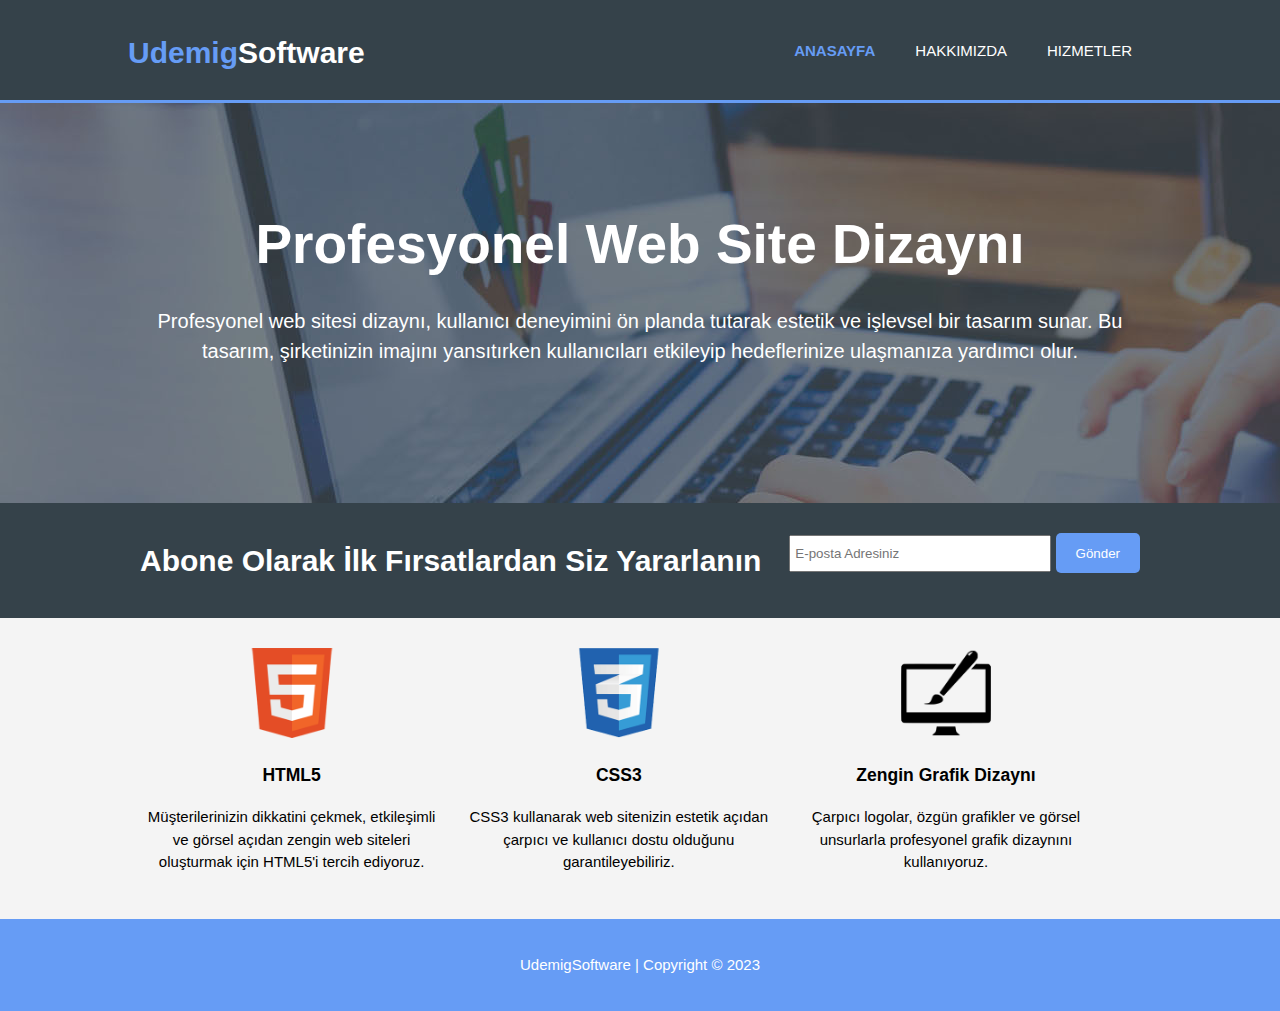
<file: index.html>
<!DOCTYPE html>
<html lang="en">
<head>
    <meta charset="UTF-8">
    <meta name="viewport" content="width=device-width, initial-scale=1.0">
    <title>Udemig Software</title>
    <link rel="shortcut icon" href="/img/udemig.png" type="image/x-icon">
    <link rel="stylesheet" href="style.css">
</head>
<body>
    <header>
        <div class="container">
            <div id="branding">
                <h1><span class="highlight">Udemig</span>Software</h1>
            </div>
            <nav>
                <ul>
                    <li class="current"><a href="index.html">Anasayfa</a></li>
                    <li><a href="about.html">Hakkımızda</a></li>
                    <li><a href="services.html">Hizmetler</a></li>
                </ul>
            </nav>
        </div>
    </header>

    <section id="showcase">
        <div class="container">
            <h1>Profesyonel Web Site Dizaynı</h1>
            <p>
                Profesyonel web sitesi dizaynı, kullanıcı deneyimini ön 
                planda tutarak estetik ve işlevsel bir tasarım sunar. Bu 
                tasarım, şirketinizin imajını yansıtırken kullanıcıları 
                etkileyip hedeflerinize ulaşmanıza yardımcı olur.
            </p>
        </div>
    </section>

    <section id="newsletter">
        <div class="container">
            <h1>
                Abone Olarak İlk Fırsatlardan Siz Yararlanın
            </h1>
            <form action="">
                <input type="email" placeholder="E-posta Adresiniz" required>
                <button type="submit" class="button_1">Gönder</button>
            </form>
        </div>
    </section>

    <section id="boxes">
        <div class="container">
            <div class="box">
                <img src="img/html.png" alt="">
                <h3>HTML5</h3>
                <p>
                    Müşterilerinizin dikkatini çekmek, etkileşimli ve 
                    görsel açıdan zengin web siteleri oluşturmak için 
                    HTML5'i tercih ediyoruz.
                </p>
            </div>
            <div class="box">
                <img src="img/css.png" alt="">
                <h3>CSS3</h3>
                <p>
                    CSS3 kullanarak web sitenizin estetik açıdan çarpıcı 
                    ve kullanıcı dostu olduğunu garantileyebiliriz.
                </p>
            </div>
            <div class="box">
                <img src="img/brush.png" alt="">
                <h3>Zengin Grafik Dizaynı</h3>
                <p>
                    Çarpıcı logolar, özgün grafikler ve görsel 
                    unsurlarla profesyonel grafik dizaynını kullanıyoruz.
                </p>
            </div>
        </div>
    </section>

    <footer>
        <p>
            UdemigSoftware | Copyright © 2023
        </p>
    </footer>
</body>
</html>
</file>
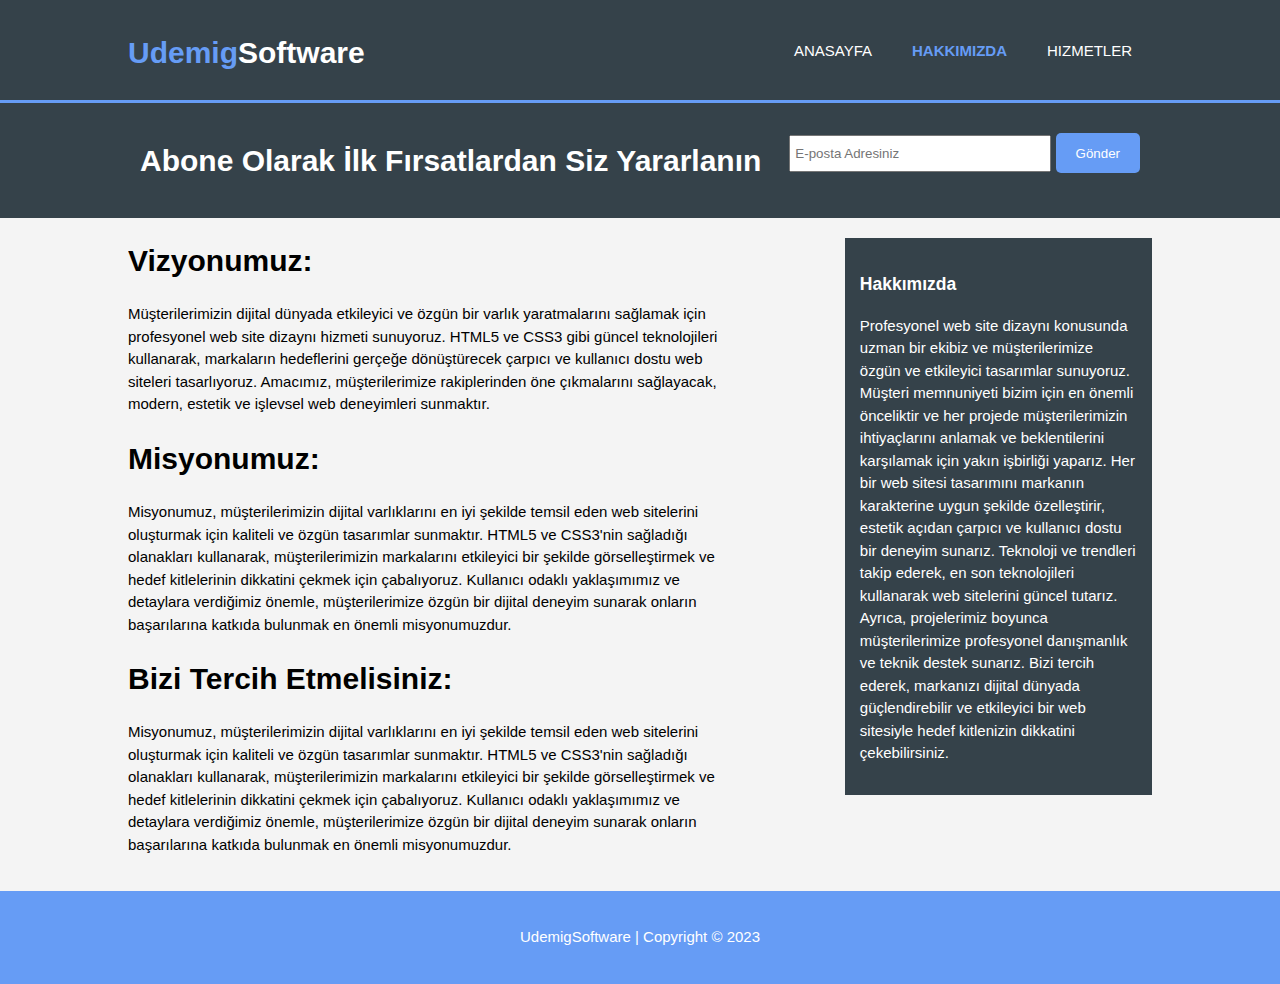
<file: about.html>
<!DOCTYPE html>
<html lang="en">
<head>
    <meta charset="UTF-8">
    <meta name="viewport" content="width=device-width, initial-scale=1.0">
    <title>Hakkımızda</title>
    <link rel="shortcut icon" href="/img/udemig.png" type="image/x-icon">
    <link rel="stylesheet" href="style.css">
</head>
<body>
    <header>
        <div class="container">
            <div id="branding">
                <h1><span class="highlight">Udemig</span>Software</h1>
            </div>
            <nav>
                <ul>
                    <li><a href="index.html">Anasayfa</a></li>
                    <li class="current"><a href="about.html">Hakkımızda</a></li>
                    <li><a href="services.html">Hizmetler</a></li>
                </ul>
            </nav>
        </div>
    </header>

    <section id="newsletter">
        <div class="container">
            <h1>
                Abone Olarak İlk Fırsatlardan Siz Yararlanın
            </h1>
            <form action="">
                <input type="email" placeholder="E-posta Adresiniz" required>
                <button type="submit" class="button_1">Gönder</button>
            </form>
        </div>
    </section>

    <section id="main">
        <div class="container">
            <article id="main-col">
                <h1>Vizyonumuz:</h1>
                <p>
                    Müşterilerimizin dijital dünyada etkileyici ve özgün 
                    bir varlık yaratmalarını sağlamak için profesyonel 
                    web site dizaynı hizmeti sunuyoruz. HTML5 ve CSS3 
                    gibi güncel teknolojileri kullanarak, markaların 
                    hedeflerini gerçeğe dönüştürecek çarpıcı ve kullanıcı 
                    dostu web siteleri tasarlıyoruz. Amacımız, 
                    müşterilerimize rakiplerinden öne çıkmalarını 
                    sağlayacak, modern, estetik ve işlevsel web 
                    deneyimleri sunmaktır.
                </p>
                <h1>Misyonumuz:</h1>
                <p>
                    Misyonumuz, müşterilerimizin dijital varlıklarını en 
                    iyi şekilde temsil eden web sitelerini oluşturmak 
                    için kaliteli ve özgün tasarımlar sunmaktır. HTML5 
                    ve CSS3'nin sağladığı olanakları kullanarak, 
                    müşterilerimizin markalarını etkileyici bir şekilde 
                    görselleştirmek ve hedef kitlelerinin dikkatini 
                    çekmek için çabalıyoruz. Kullanıcı odaklı yaklaşımımız 
                    ve detaylara verdiğimiz önemle, müşterilerimize özgün 
                    bir dijital deneyim sunarak onların başarılarına 
                    katkıda bulunmak en önemli misyonumuzdur.
                    
                </p>
                <h1>Bizi Tercih Etmelisiniz:</h1>
                <p>
                    Misyonumuz, müşterilerimizin dijital varlıklarını en 
                    iyi şekilde temsil eden web sitelerini oluşturmak 
                    için kaliteli ve özgün tasarımlar sunmaktır. HTML5 
                    ve CSS3'nin sağladığı olanakları kullanarak, 
                    müşterilerimizin markalarını etkileyici bir şekilde 
                    görselleştirmek ve hedef kitlelerinin dikkatini 
                    çekmek için çabalıyoruz. Kullanıcı odaklı 
                    yaklaşımımız ve detaylara verdiğimiz önemle, 
                    müşterilerimize özgün bir dijital deneyim 
                    sunarak onların başarılarına katkıda bulunmak 
                    en önemli misyonumuzdur.
                </p>
            </article>

            <aside id="sidebar">
                <div class="dark">
                    <h3>Hakkımızda</h3>
                    <p>
                        Profesyonel web site dizaynı konusunda uzman bir 
                        ekibiz ve müşterilerimize özgün ve etkileyici 
                        tasarımlar sunuyoruz. Müşteri memnuniyeti bizim 
                        için en önemli önceliktir ve her projede 
                        müşterilerimizin ihtiyaçlarını anlamak ve 
                        beklentilerini karşılamak için yakın işbirliği 
                        yaparız. Her bir web sitesi tasarımını markanın 
                        karakterine uygun şekilde özelleştirir, estetik 
                        açıdan çarpıcı ve kullanıcı dostu bir deneyim 
                        sunarız. Teknoloji ve trendleri takip ederek, 
                        en son teknolojileri kullanarak web sitelerini 
                        güncel tutarız. Ayrıca, projelerimiz boyunca 
                        müşterilerimize profesyonel danışmanlık ve 
                        teknik destek sunarız. Bizi tercih ederek, 
                        markanızı dijital dünyada güçlendirebilir ve 
                        etkileyici bir web sitesiyle hedef kitlenizin 
                        dikkatini çekebilirsiniz.
                    </p>
                </div>
            </aside>
        </div>
    </section>

    <footer>
        <p>
            UdemigSoftware | Copyright © 2023
        </p>
    </footer>
</body>
</html>
</file>
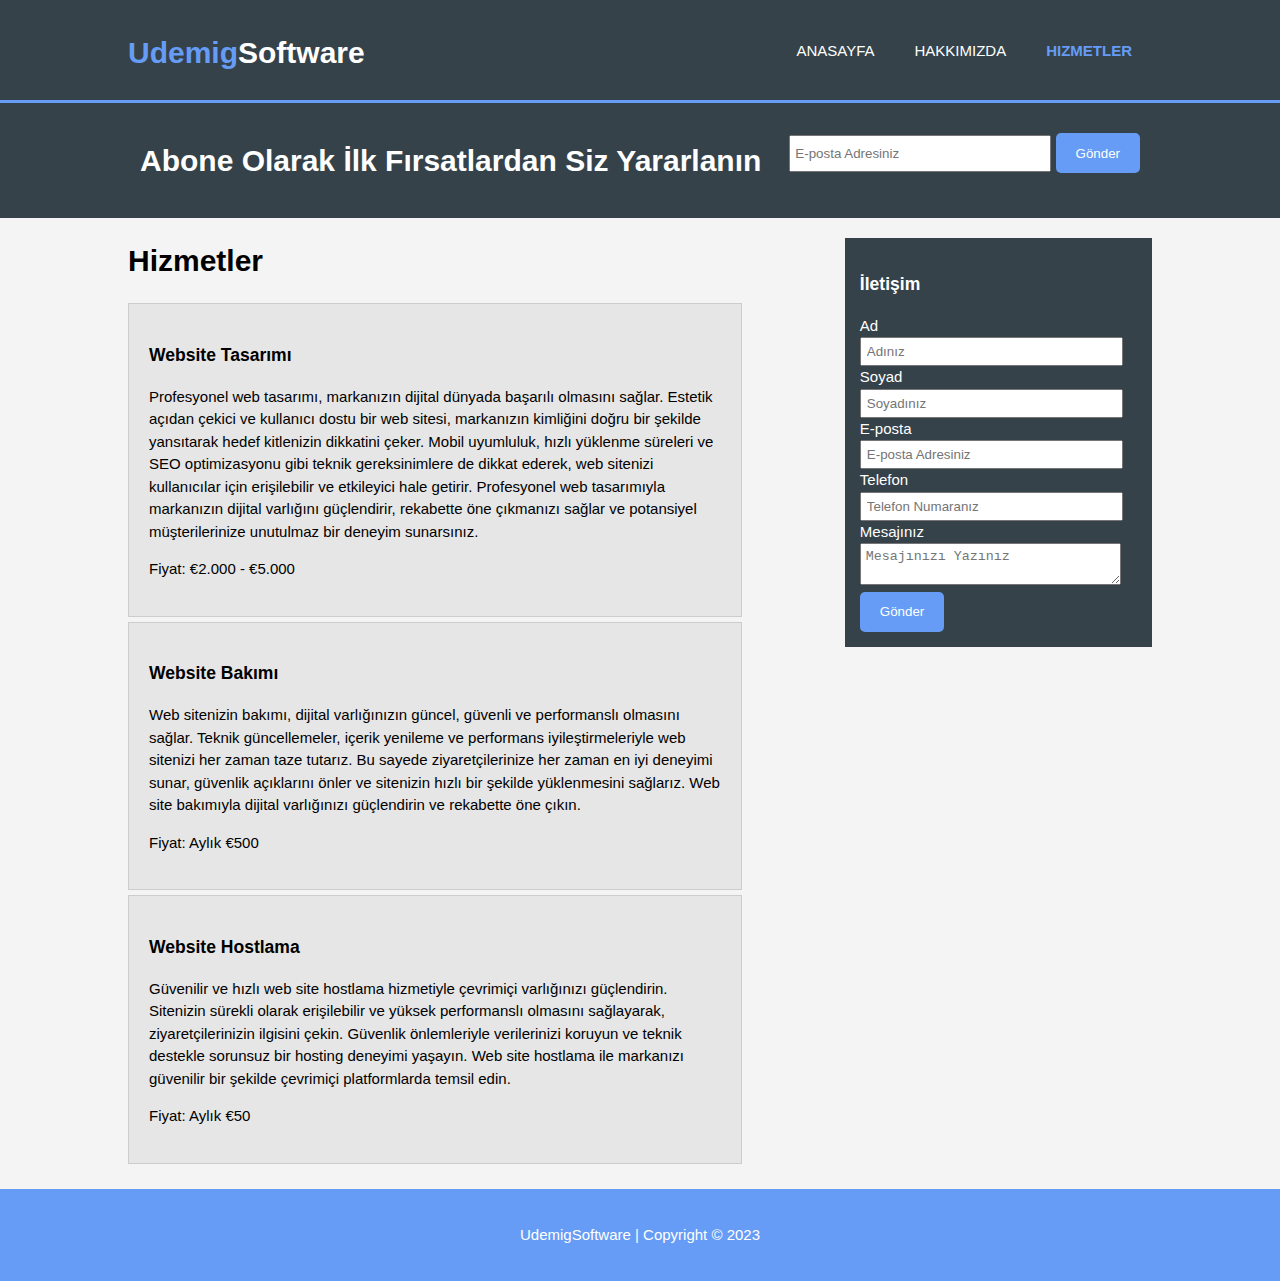
<file: services.html>
<!DOCTYPE html>
<html lang="en">
<head>
    <meta charset="UTF-8">
    <meta name="viewport" content="width=device-width, initial-scale=1.0">
    <title>Hizmetler</title>
    <link rel="shortcut icon" href="/img/udemig.png" type="image/x-icon">
    <link rel="stylesheet" href="style.css">
</head>
<body>
    <header>
        <div class="container">
            <div id="branding">
                <h1><span class="highlight">Udemig</span>Software</h1>
            </div>
            <nav>
                <ul>
                    <li><a href="index.html">Anasayfa</a></li>
                    <li><a href="about.html">Hakkımızda</a></li>
                    <li class="current"><a href="services.html">Hizmetler</a></li>
                </ul>
            </nav>
        </div>
    </header>

    <section id="newsletter">
        <div class="container">
            <h1>
                Abone Olarak İlk Fırsatlardan Siz Yararlanın
            </h1>
            <form action="">
                <input type="email" placeholder="E-posta Adresiniz" required>
                <button type="submit" class="button_1">Gönder</button>
            </form>
        </div>
    </section>

    <section id="main">
        <div class="container">
            <article id="main-col">
                <h1>Hizmetler</h1>
                <ul id="services">
                    <li>
                        <h3>Website Tasarımı</h3>
                        <p>
                            Profesyonel web tasarımı, markanızın 
                            dijital dünyada başarılı olmasını sağlar. 
                            Estetik açıdan çekici ve kullanıcı dostu bir 
                            web sitesi, markanızın kimliğini doğru bir 
                            şekilde yansıtarak hedef kitlenizin dikkatini 
                            çeker. Mobil uyumluluk, hızlı yüklenme 
                            süreleri ve SEO optimizasyonu gibi teknik 
                            gereksinimlere de dikkat ederek, web sitenizi 
                            kullanıcılar için erişilebilir ve etkileyici 
                            hale getirir. Profesyonel web tasarımıyla 
                            markanızın dijital varlığını güçlendirir, 
                            rekabette öne çıkmanızı sağlar ve potansiyel 
                            müşterilerinize unutulmaz bir deneyim 
                            sunarsınız.
                        </p>
                        <p>
                            Fiyat: €2.000 - €5.000
                        </p>
                    </li>
                    <li>
                        <h3>Website Bakımı</h3>
                        <p>
                            Web sitenizin bakımı, dijital varlığınızın 
                            güncel, güvenli ve performanslı olmasını 
                            sağlar. Teknik güncellemeler, içerik yenileme 
                            ve performans iyileştirmeleriyle web sitenizi 
                            her zaman taze tutarız. Bu sayede 
                            ziyaretçilerinize her zaman en iyi 
                            deneyimi sunar, güvenlik açıklarını önler 
                            ve sitenizin hızlı bir şekilde yüklenmesini 
                            sağlarız. Web site bakımıyla dijital 
                            varlığınızı güçlendirin ve rekabette öne 
                            çıkın.
                        </p>
                        <p>
                            Fiyat: Aylık €500
                        </p>
                    </li>
                    <li>
                        <h3>Website Hostlama</h3>
                        <p>
                            Güvenilir ve hızlı web site hostlama 
                            hizmetiyle çevrimiçi varlığınızı güçlendirin. 
                            Sitenizin sürekli olarak erişilebilir ve 
                            yüksek performanslı olmasını sağlayarak, 
                            ziyaretçilerinizin ilgisini çekin. Güvenlik 
                            önlemleriyle verilerinizi koruyun ve teknik 
                            destekle sorunsuz bir hosting deneyimi 
                            yaşayın. Web site hostlama ile markanızı 
                            güvenilir bir şekilde çevrimiçi platformlarda 
                            temsil edin.
                        </p>
                        <p>
                            Fiyat: Aylık €50
                        </p>
                    </li>
                </ul>
            </article>

            <aside id="sidebar">
                <div class="dark">
                    <h3>İletişim</h3>
                    <form action="" class="quote">
                        <div>
                        <label for="">Ad</label><br>
                        <input type="text" placeholder="Adınız" required>
                        </div>
                        <div>
                        <label for="">Soyad</label><br>
                        <input type="text" placeholder="Soyadınız" required>
                        </div>
                        <div>
                        <label for="">E-posta</label><br>
                        <input type="email" placeholder="E-posta Adresiniz" required>
                        </div>
                        <div>
                        <label for="">Telefon</label><br>
                        <input type="number" placeholder="Telefon Numaranız" required>
                        </div>
                        <div>
                        <label for="">Mesajınız</label><br>
                        <textarea  placeholder="Mesajınızı Yazınız" required></textarea>
                        </div>
                        <button type="submit" class="button_1">Gönder</button>
                    </form>
                </div>
            </aside>
        </div>
    </section>

    <footer>
        <p>
            UdemigSoftware | Copyright © 2023
        </p>
    </footer>
</body>
</html>
</file>
<file: style.css>
:root{
    --maincolor : #669CF5;
    --background : #35424A;
}

body{
    font-size: 15px;
    font-family: Arial, Helvetica, sans-serif;
    line-height: 1.5;
    padding: 0;
    margin: 0;
    background-color: #F4F4F4;
}

.container{
    width: 80%;
    margin: auto;
    overflow: hidden;
}

ul{
    margin: 0;
    padding: 0;
}

header{
    background-color: var(--background);
    color: #fff;
    min-height: 70px;
    padding-top: 30px;
    border-bottom: var(--maincolor) 3px solid;
}

header a{
    color: #fff;
    text-decoration: none;
    text-transform: uppercase;
}

header ul{
    list-style-type: none;
}

header li{
    float: left;
    display: inline;
    padding: 0 20px;
}

header #branding{
    float: left;
}

header #branding h1{
    margin: 0;
}

header nav{
    float: right;
    margin-top: 10px;
}

header .highlight , header .current a{
    color: var(--maincolor);
    font-weight: bold;
}

#showcase{
    background: url(img/showcase.jpg) no-repeat 0 -400px;
    min-height: 400px;
    text-align: center;
    color: #fff;
}

#showcase h1{
    font-size: 55px;
    margin-top: 100px;
    margin-bottom: 10px;
}

#showcase p{
    font-size: 20px;
}

#newsletter{
    background: var(--background);
    color: #fff;
    padding: 15px;
}

#newsletter h1{
    float: left;
}

#newsletter form{
    float: right;
    margin-top: 15px;
}

#newsletter input{
    height: 25px;
    width: 250px;
    padding: 4px;
}

.button_1{
    height: 40px;
    background: var(--maincolor);
    border: 0;
    border-radius: 5px;
    color: #fff;
    padding: 0 20px;
}

#boxes{
    margin-top: 20px;
}

#boxes .box{
    float: left;
    width: 30%;
    padding: 10px;
    text-align: center;
}

#boxes .box img{
    width: 90px;
}

footer{
    background: var(--maincolor);
    padding: 20px;
    margin-top: 20px;
    color: #fff;
    text-align: center;
}

.dark{
    background-color: var(--background);
    padding: 15px;
    color: #fff;
    margin-top: 10px;
    margin-bottom: 10px;
}

aside#sidebar{
    float: right;
    width: 30%;
    margin-top: 10px;
}

article#main-col{
    float: left;
    width: 60%;
}

aside#sidebar .quote input , aside#sidebar .quote textarea{
    width: 90%;
    padding: 5px;
}

ul#services li{
    background-color: #E6E6E6;
    border: #ccc solid 1px;
    list-style: none;
    padding: 20px;
    margin-bottom: 5px;
}

@media(max-width: 768px){
    header #branding,
    header nav,
    header nav li,
    #newsletter h1,
    #newsletter form,
    #boxes .box,
    article#main-col,
    aside#sidebar{
        text-align: center;
        width: 100%;
        float: none;
    }

}
</file>
